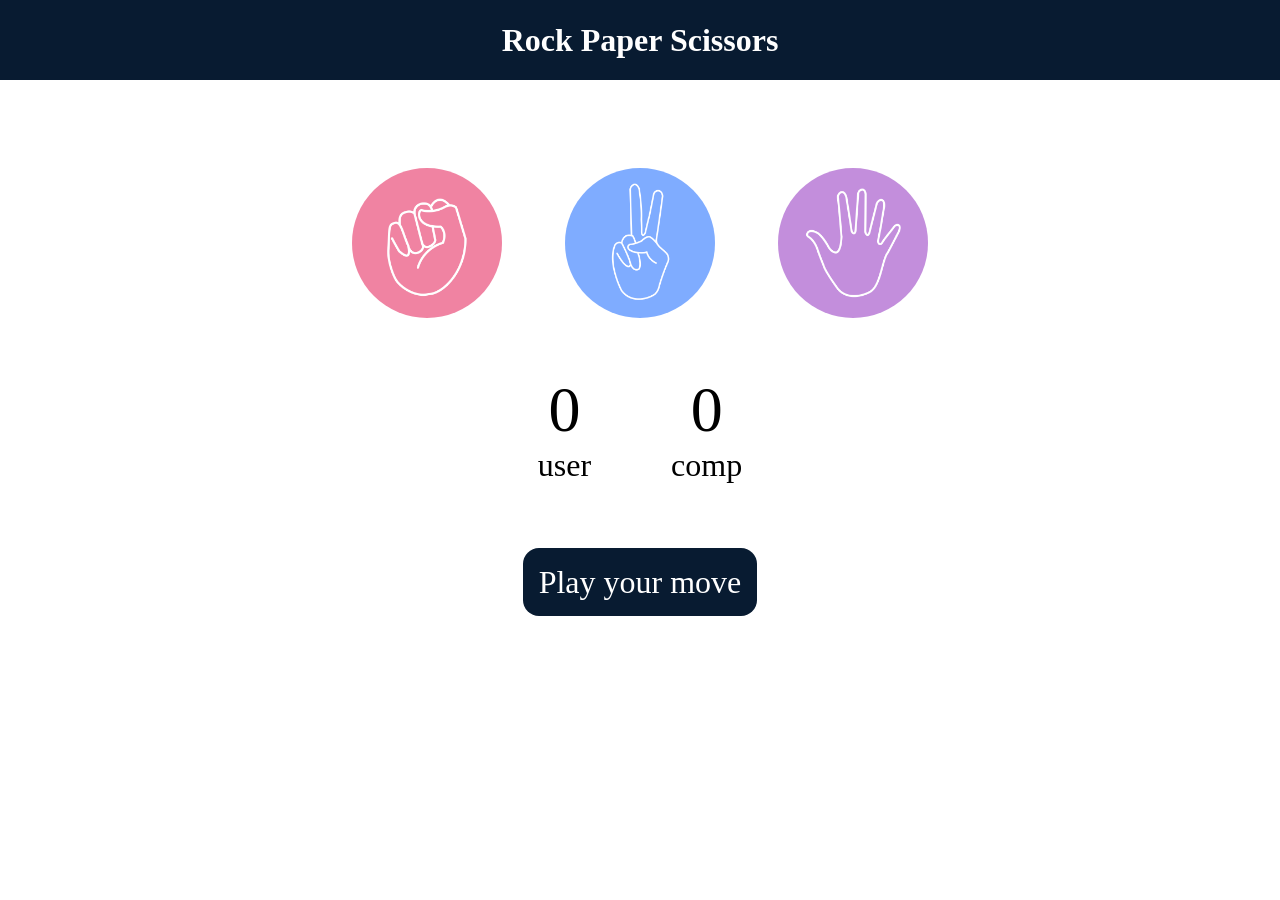
<file: RockPaperScissors/index.html>
<!DOCTYPE html>
<html lang="en">
<head>
    <meta charset="UTF-8">
    <meta name="viewport" content="width=device-width, initial-scale=1.0">
    <title>Rock Paper Scissors</title>
    <link rel="stylesheet" href="style.css">
</head>
<body>
    <h1>Rock Paper Scissors</h1>
    <div class="choices">
        <div class="choice" id="rock">
            <img src="./images/rock.png" >
        </div>
        <div class="choice" id="scissors">
            <img src="./images/scissors.png" >
        </div>
        <div class="choice" id="paper">
            <img src="./images/paper.png" >
        </div> 
    </div>
    <div class="score-board">
        <div class="score">
            <p id="user-score">0</p>
            <p>user</p>
        </div>
        <div class="score">
            <p id="comp-score">0</p>
            <p>comp</p>
        </div>
    </div>
    <div class="msg-container">
        <p id="msg">Play your move</p>
    </div>
   
<script src="script.js"></script>
</body>
</html>
</file>
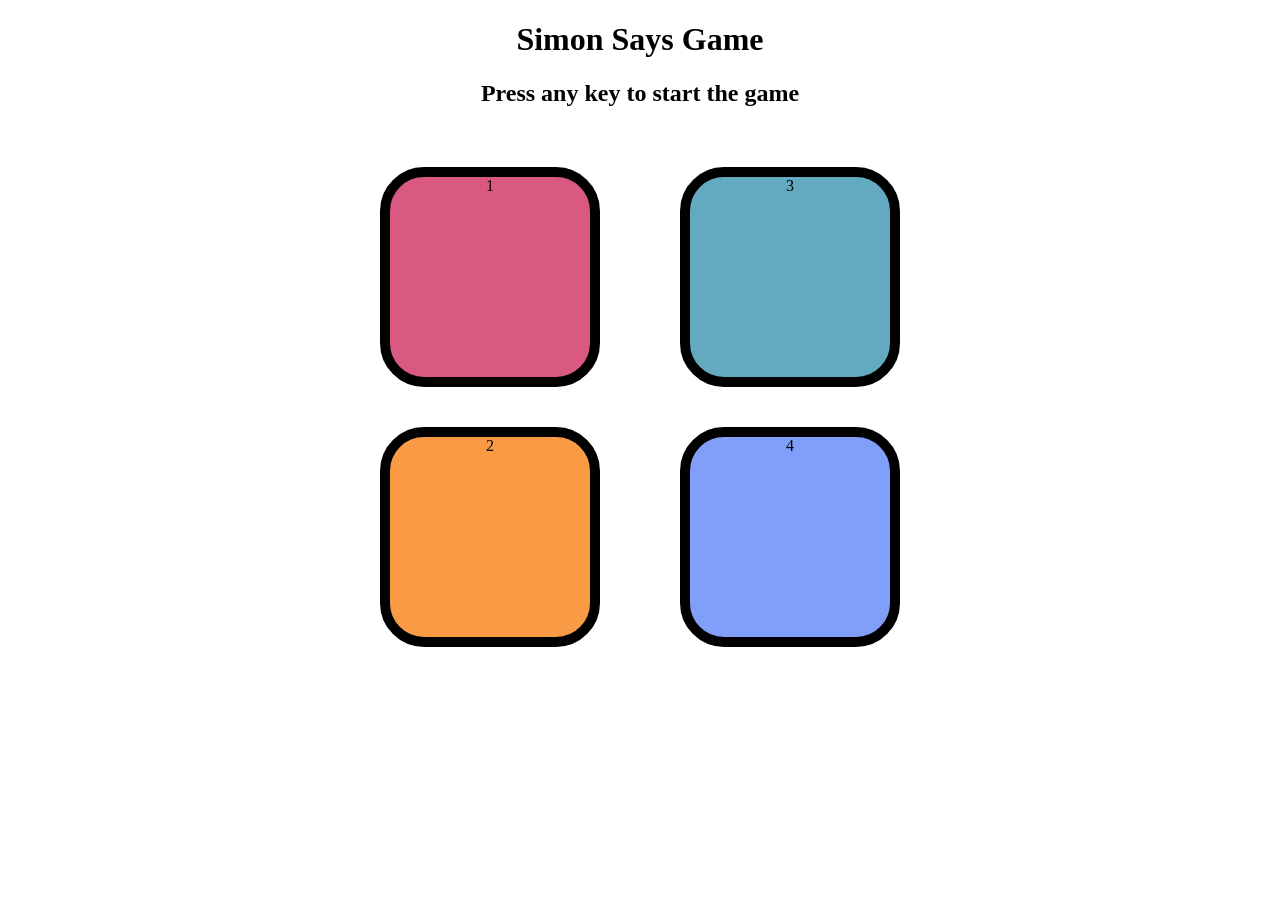
<file: Simon-Game/index.html>
<!DOCTYPE html>
<html lang="en">
  <head>
    <meta charset="UTF-8" />
    <meta name="viewport" content="width=device-width, initial-scale=1.0" />
    <title>Simon Says Game</title>
    <link rel="stylesheet" href="style.css" />
  </head>
  <body>
    <h1>Simon Says Game</h1>
    <h2>Press any key to start the game</h2>

    <div class="btn-container">
      <div class="line-one">
        <div class="btn red" type="button" id="red">1</div>
        <div class="btn yellow" type="button" id="yellow">2</div>
      </div>
      <div class="line-two">
        <div class="btn green" type="button" id="green">3</div>
        <div class="btn purple" type="button" id="purple">4</div>
      </div>
    </div>

    <script src="app.js"></script>
  </body>
</html>
</file>
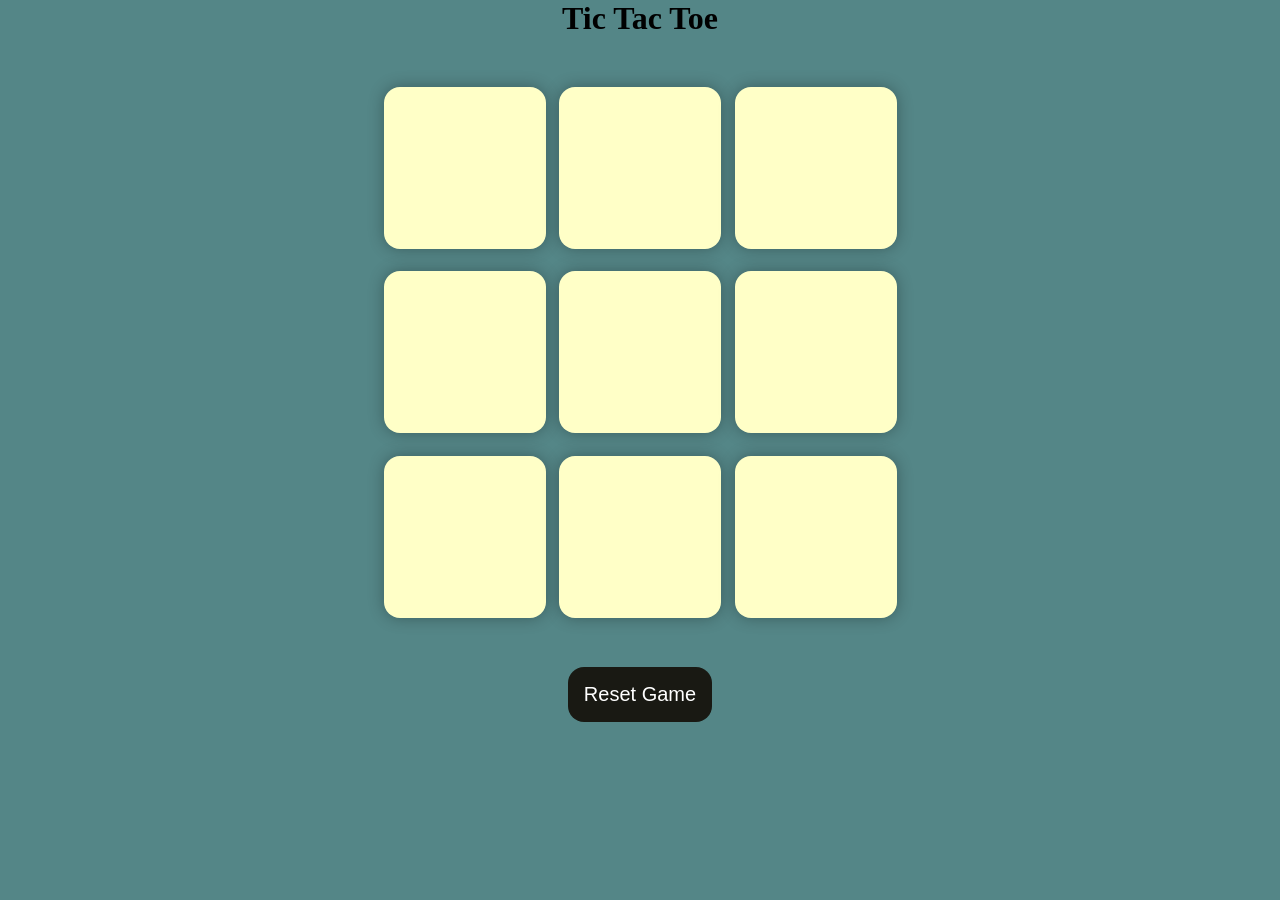
<file: TicTacToe-Game/index.html>
<!DOCTYPE html>
<html lang="en">
<head>
    <meta charset="UTF-8">
    <meta name="viewport" content="width=device-width, initial-scale=1.0">
    <title>Tic-Tac-Toe Game</title>
    <link rel="stylesheet" href="style.css">
</head>
<body>
    <div class="msg-container hide">
        <p id="msg">Winner</p>
        <button id="new-btn">New Game</button>
    </div>
    <main>
        <h1>Tic Tac Toe</h1>
        <div class="container">
            <div class="game">
                <button class="box"></button>
                <button class="box"></button>
                <button class="box"></button>
                <button class="box"></button>
                <button class="box"></button>
                <button class="box"></button>
                <button class="box"></button>
                <button class="box"></button>
                <button class="box"></button>
            </div>
        </div>
        <button id="reset-btn">Reset Game</button>
    </main>
    <script src="script.js"></script>
</body>
</html>
</file>
<file: RockPaperScissors/style.css>
* {
    margin: 0;
    padding: 0;
    text-align: center;
}

h1 {
    background-color: #081b31;
    color: #fff;
    height: 5rem;
    line-height: 5rem;
}

.choices {
    display: flex;
    justify-content: center;
    align-items: center;
    gap: 3rem;
    margin-top: 5rem;
}

.choice {
    height: 165px;
    width: 165px;
    border-radius: 50%;
    display: flex;
    justify-content: center;
    align-items: center;
}

.choice:hover {
    cursor: pointer;
    background-color: #081b31;
}

img {
    height: 150px;
    width: 150px;
    object-fit: cover;
    border-radius: 50%;
}

.score-board {
    display: flex;
    justify-content: center;
    align-items: center;
    gap: 5rem;
    margin-top: 3rem;
    font-size: 2rem;
}

#user-score, #comp-score {
    font-size: 4rem;
}

.msg-container {
    margin-top: 5rem;
}

#msg {
    background-color: #081b31;
    font-size: 2rem;
    color: #fff;
    border-radius: 1rem;
    padding: 1rem;
    margin-top: 5rem;
    display: inline;
}
</file>
<file: Simon-Game/style.css>
body {
  text-align: center;
}

.btn {
  height: 200px;
  width: 200px;
  border-radius: 20%;
  border: 10px solid black;
  margin: 2.5rem;
}

.btn-container {
  display: flex;
  justify-content: center;
}

.yellow {
  background-color: #f99b45;
}

.red {
  background-color: #d95980;
}

.purple {
  background-color: #819ff9;
}

.green {
  background-color: #63aac0;
}

.flash {
  background-color: white;
}

.userflash {
  background-color: green;
}
</file>
<file: TicTacToe-Game/style.css>
* {
  margin: 0;
  padding: 0;
}

body {
  background-color: #548687;
  text-align: center;
}

.container {
  height: 70vh;
  display: flex;
  justify-content: center;
  align-items: center;
}

.game {
  height: 60vmin;
  width: 60vmin;
  display: flex;
  flex-wrap: wrap;
  justify-content: center;
  align-items: center;
  gap: 1.5vmin;
   
}

.box {
  height: 18vmin;
  width: 18vmin;
  font-size: 8vmin;
  border-radius: 1rem;
  border: none;
  box-shadow: 0 0 1rem rgba(0, 0, 0, 0.3);
  background-color: #ffffc7;
  color: #b0413e;
}

#reset-btn {
  padding: 1rem;
  border-radius: 1rem;
  font-size: 1.25rem;
  border: none;
  background-color: #191913;
  color: white;
}

.msg-container {
  height: 100vmin;
  display: flex;
  justify-content: center;
  align-items: center;
  flex-direction: column;
  gap: 2rem;
}

#msg {
  font-size: 8vmin;
  color: #ffffc7;
}

#new-btn {
  padding: 1rem;
  border-radius: 1rem;
  font-size: 1.25rem;
  border: none;
  background-color: #191913;
  color: white;
}

.hide {
  display: none;
}

.Green {
  color: #349138;
}
</file>
